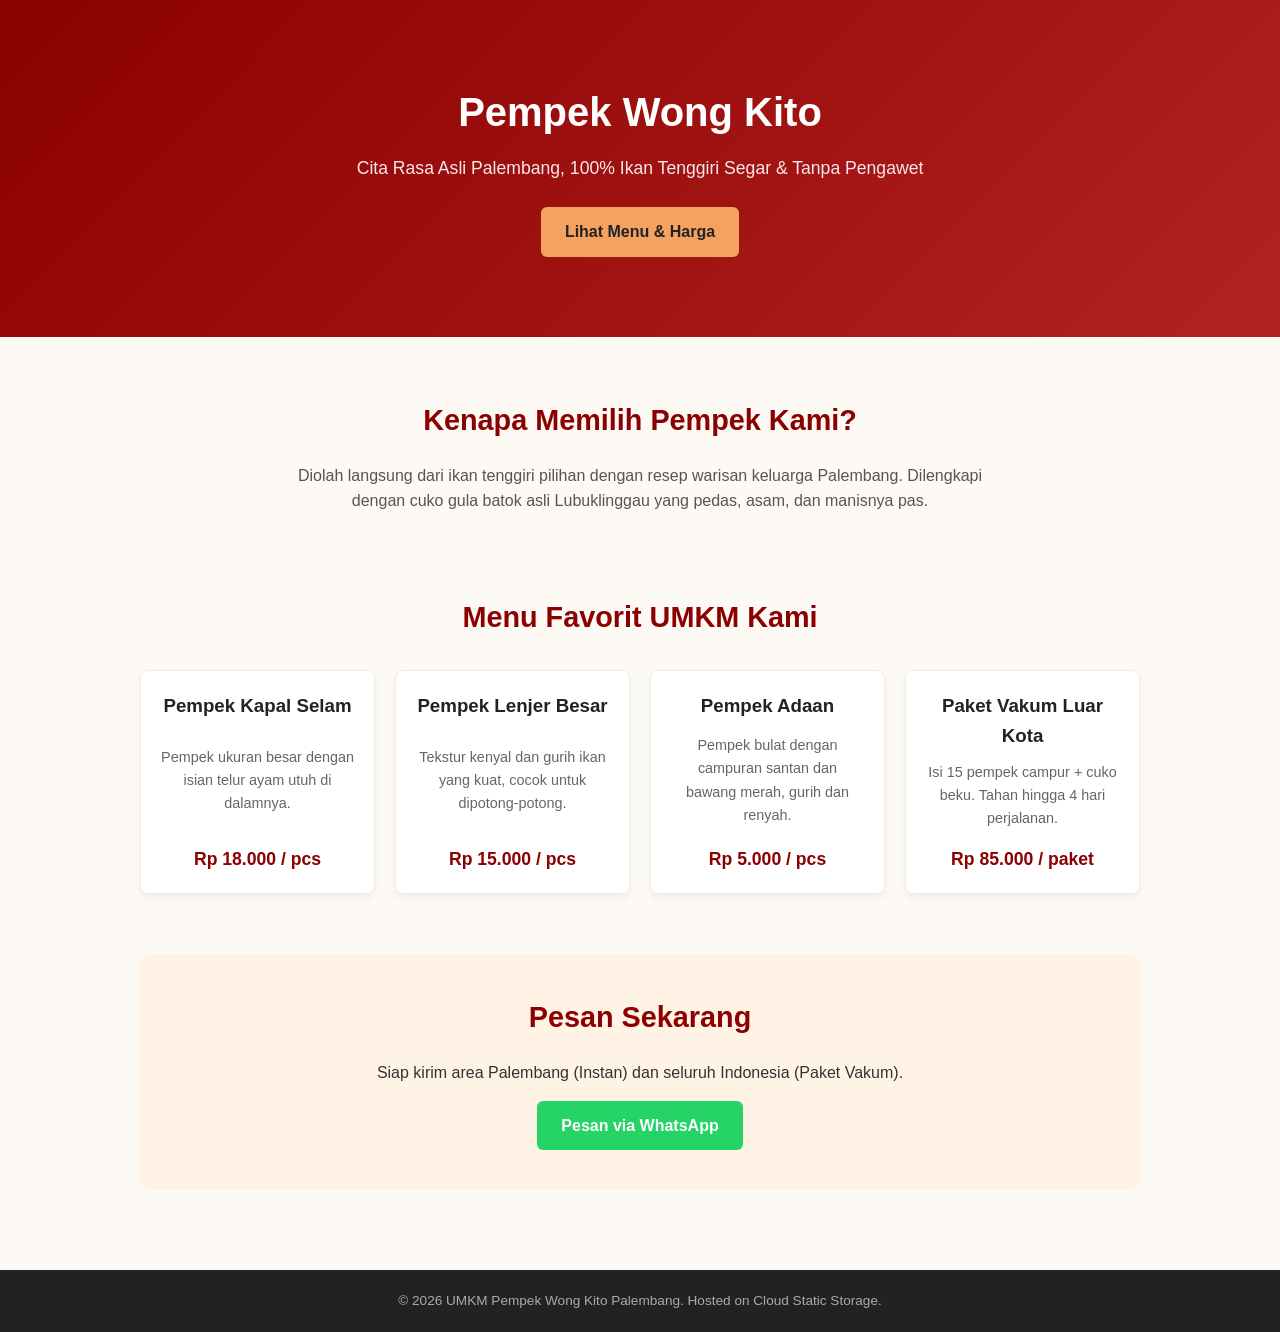
<file: index.html>
<!DOCTYPE html>
<html lang="id">
<head>
    <meta charset="UTF-8">
    <meta name="viewport" content="width=device-width, initial-scale=1.0">
    <meta name="description" content="Pempek Asli Palembang Wong Kito - Ikan Tenggiri Segar dan Cuko Kental">
    <title>Pempek Wong Kito | Asli Palembang</title>
    <!-- Menggunakan relative path agar kompatibel dengan Cloud Object Storage -->
    <link rel="stylesheet" href="style.css">
</head>
<body>
    <header>
        <div class="container">
            <h1>Pempek Wong Kito</h1>
            <p>Cita Rasa Asli Palembang, 100% Ikan Tenggiri Segar & Tanpa Pengawet</p>
            <a href="#menu" class="btn-primary">Lihat Menu & Harga</a>
        </div>
    </header>

    <main class="container">
        <section id="tentang" class="about-section">
            <h2>Kenapa Memilih Pempek Kami?</h2>
            <p>Diolah langsung dari ikan tenggiri pilihan dengan resep warisan keluarga Palembang. Dilengkapi dengan cuko gula batok asli Lubuklinggau yang pedas, asam, dan manisnya pas.</p>
        </section>

        <section id="menu" class="menu-section">
            <h2>Menu Favorit UMKM Kami</h2>
            <div class="menu-grid">
                <article class="card">
                    <h3>Pempek Kapal Selam</h3>
                    <p>Pempek ukuran besar dengan isian telur ayam utuh di dalamnya.</p>
                    <span class="price">Rp 18.000 / pcs</span>
                </article>

                <article class="card">
                    <h3>Pempek Lenjer Besar</h3>
                    <p>Tekstur kenyal dan gurih ikan yang kuat, cocok untuk dipotong-potong.</p>
                    <span class="price">Rp 15.000 / pcs</span>
                </article>

                <article class="card">
                    <h3>Pempek Adaan</h3>
                    <p>Pempek bulat dengan campuran santan dan bawang merah, gurih dan renyah.</p>
                    <span class="price">Rp 5.000 / pcs</span>
                </article>

                <article class="card">
                    <h3>Paket Vakum Luar Kota</h3>
                    <p>Isi 15 pempek campur + cuko beku. Tahan hingga 4 hari perjalanan.</p>
                    <span class="price">Rp 85.000 / paket</span>
                </article>
            </div>
        </section>

        <section id="pesan" class="order-section">
            <h2>Pesan Sekarang</h2>
            <p>Siap kirim area Palembang (Instan) dan seluruh Indonesia (Paket Vakum).</p>
            <a href="https://wa.me/6281234567890?text=Halo%20Admin,%20saya%20mau%20pesan%20Pempek%20Wong%20Kito" target="_blank" class="btn-whatsapp">Pesan via WhatsApp</a>
        </section>
    </main>

    <footer>
        <p>&copy; 2026 UMKM Pempek Wong Kito Palembang. Hosted on Cloud Static Storage.</p>
    </footer>
</body>
              </html>
</file>
<file: style.css>
/* Reset Dasar */
* {
    margin: 0;
    padding: 0;
    box-sizing: border-box;
    font-family: 'Segoe UI', Tahoma, Geneva, Verdana, sans-serif;
}

body {
    background-color: #fdfaf6;
    color: #333;
    line-height: 1.6;
}

.container {
    width: 90%;
    max-width: 1000px;
    margin: 0 auto;
    padding: 20px 0;
}

/* Header */
header {
    background: linear-gradient(135deg, #8b0000, #b22222);
    color: #fff;
    text-align: center;
    padding: 60px 20px;
}

header h1 {
    font-size: 2.5rem;
    margin-bottom: 10px;
}

header p {
    font-size: 1.1rem;
    margin-bottom: 25px;
    color: #f8e8e8;
}

/* Tombol */
.btn-primary, .btn-whatsapp {
    display: inline-block;
    padding: 12px 24px;
    border-radius: 6px;
    text-decoration: none;
    font-weight: bold;
    transition: background 0.3s ease;
}

.btn-primary {
    background-color: #f4a261;
    color: #222;
}

.btn-primary:hover {
    background-color: #e76f51;
    color: #fff;
}

.btn-whatsapp {
    background-color: #25D366;
    color: #fff;
    margin-top: 15px;
}

.btn-whatsapp:hover {
    background-color: #1ebe57;
}

/* Section Tentang & Menu */
section {
    padding: 40px 0;
    text-align: center;
}

h2 {
    color: #8b0000;
    margin-bottom: 20px;
    font-size: 1.8rem;
}

.about-section p {
    max-width: 700px;
    margin: 0 auto;
    color: #555;
}

/* Grid Menu */
.menu-grid {
    display: grid;
    grid-template-columns: repeat(auto-fit, minmax(220px, 1fr));
    gap: 20px;
    margin-top: 30px;
}

.card {
    background: #fff;
    border: 1px solid #eee;
    border-radius: 8px;
    padding: 20px;
    box-shadow: 0 4px 6px rgba(0,0,0,0.05);
    display: flex;
    flex-direction: column;
    justify-content: space-between;
}

.card h3 {
    color: #222;
    margin-bottom: 10px;
}

.card p {
    font-size: 0.9rem;
    color: #666;
    margin-bottom: 15px;
}

.price {
    font-weight: bold;
    color: #8b0000;
    font-size: 1.1rem;
}

/* Section Order */
.order-section {
    background-color: #fff3e6;
    border-radius: 10px;
    padding: 40px 20px;
    margin: 20px 0;
}

/* Footer */
footer {
    background-color: #222;
    color: #aaa;
    text-align: center;
    padding: 20px;
    font-size: 0.85rem;
    margin-top: 40px;
}

/* Styling Khusus Halaman Error */
.error-page {
    display: flex;
    align-items: center;
    justify-content: center;
    min-height: 100vh;
    background-color: #fdfaf6;
}

.error-container {
    text-align: center;
}

.error-box {
    background: #fff;
    padding: 50px 30px;
    border-radius: 10px;
    box-shadow: 0 4px 12px rgba(0,0,0,0.08);
    max-width: 500px;
    margin: 0 auto;
}

.error-code {
    font-size: 5rem;
    color: #8b0000;
    line-height: 1;
    margin-bottom: 10px;
}

.error-box p {
    margin-bottom: 25px;
    color: #555;
}
</file>
